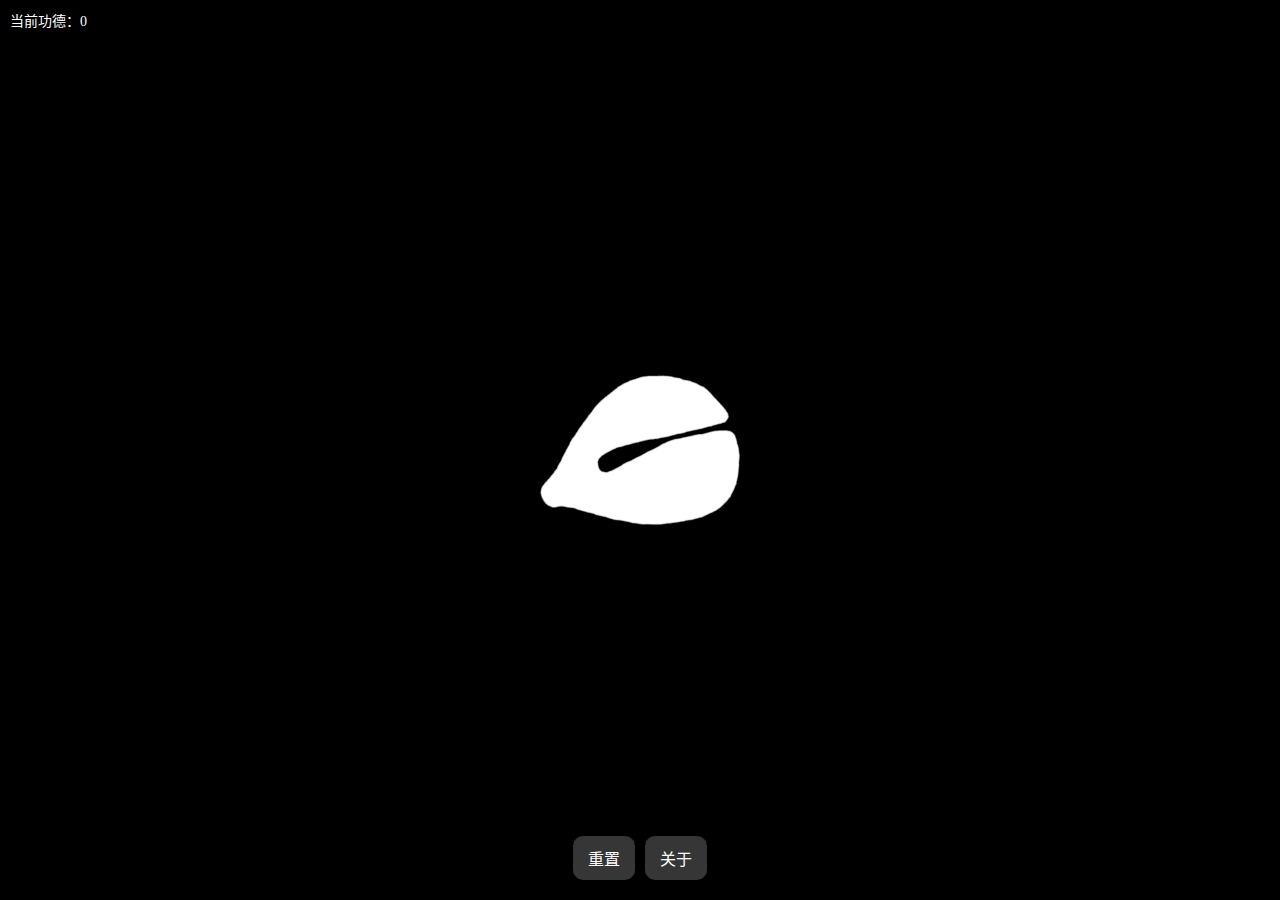
<file: muyu/index.html>
<!DOCTYPE html>
<html lang="zh-CN">

<head>
    <meta charset="UTF-8">
    <meta http-equiv="X-UA-Compatible" content="IE=edge">
    <meta name="viewport" content="width=device-width,initial-scale=1,maximum-scale=1,user-scalable=no">
    <link rel="stylesheet" href="style/style.css">
    <title>电子木鱼</title>
</head>

<body>

    <!-- 数字计分板等 -->
    <div class="text">
        <div class="text_1">当前功德：0</div>
    </div>

    <!-- 木鱼 -->
    <div class="woodfish" data="default">
        <div class="click">
            <img src="img/default.png">
        </div>
    </div>

    <!-- 按钮 -->
    <div class="button-box">
        <div class="list" data="reset">重置</div>
        <div class="list" data="about">关于</div>
    </div>

    <!-- JavaScript libs -->
    <script src="js/libs/jquery-3.4.1.min.js"></script>
    <script src="js/libs/jquery.cookie-1.4.1.min.js"></script>

    <!-- JavaScript -->
    <script src="js/main.js"></script>

</body>

</html>
</file>
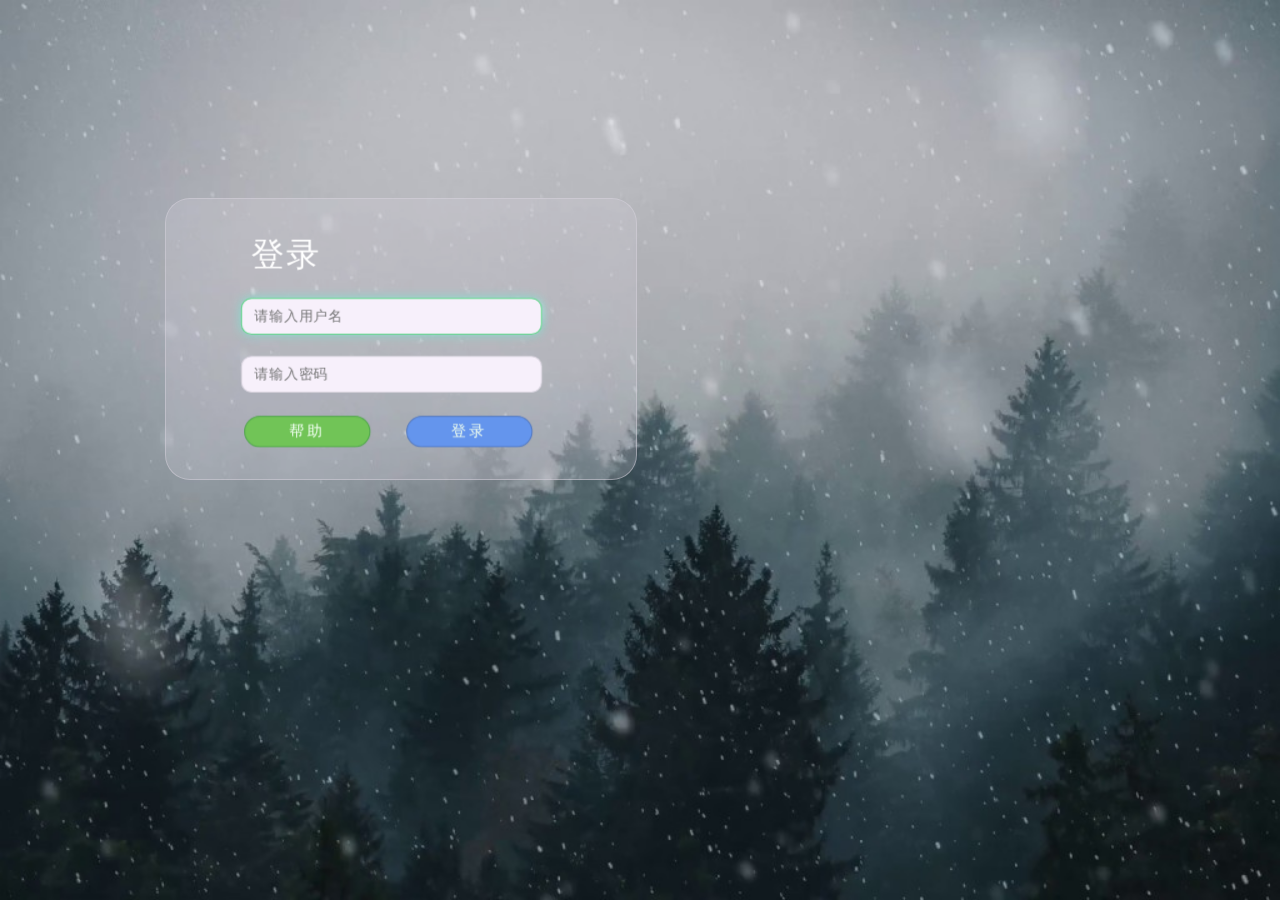
<file: login.html>
<!DOCTYPE html>
<html lang="zh">
<head>
    <meta charset="UTF-8">
    <title>Luoyue的个人博客 - 登录</title>
    <link rel="stylesheet" href="css/login.css">
</head>
<body>
<!-- 登录 -->
<div id="login_box">
    <div id="card">
        <span class="animate__animated animate__bounce">登录</span>
        <div><input type="text" id="username" placeholder="请输入用户名" autofocus></div>
        <div><input type="password" id="password" placeholder="请输入密码"></div>
        <div><button id="help" onclick="onHelp()">帮助</button> <button id="login" onclick="onLogin()">登录</button></div>
    </div>
</div>
<!-- 引入平滑3D倾斜JS库 -->
<script src="js/vanilla-tilt.min.js"></script>
<script src="js/login.js"></script>
</body>
</html>
</file>
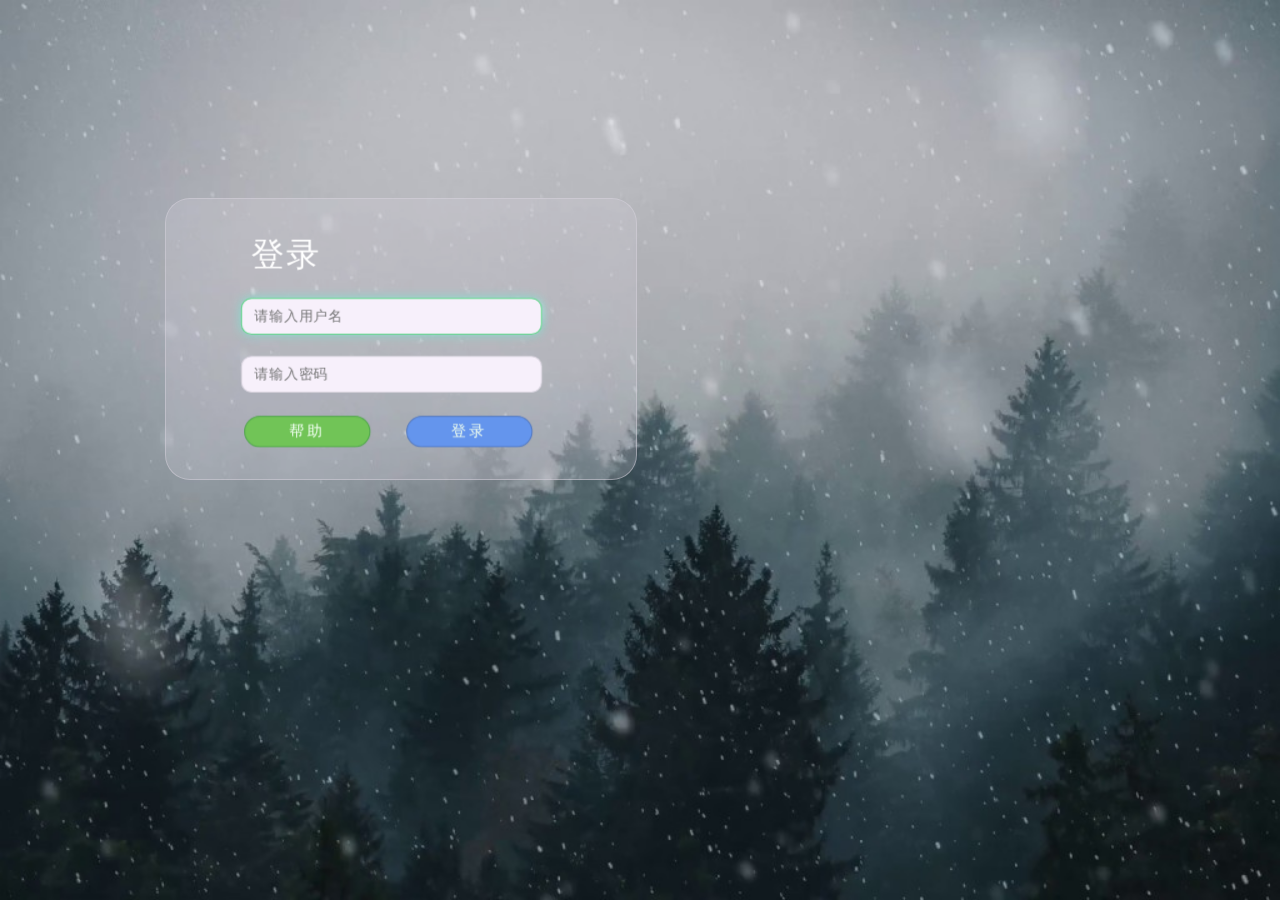
<file: msg.html>
<!DOCTYPE html>
<html lang="zh">
<head>
    <meta charset="UTF-8">
    <title>Luoyue 的个人博客 - 留言</title>
    <link rel="stylesheet" href="css/msg.css">
</head>
<body>
<!-- 导航栏 -->
<div id="nav">
    <a href="./index.html" id="title" class="tag text_color_white">Luoyue</a>
    <div id="tag_box">
        <a href="./index.html" class="tag text_color_white">返回首页</a>
    </div>
</div>

<!-- 欢迎页 -->
<div id="welcome">
    <h1>在这里写出你的想法吧！</h1>
</div>

<!-- 内容 -->
<div id="content">
    <!-- 表单 -->
    <div id="form_box">
        <form id="f">
            <h2>留言板</h2>
            <textarea id="msg" cols="30" rows="10"></textarea>
            <input type="submit" value="提交">
        </form>
    </div>
    <!-- 双层波浪动画 -->
    <div class="sea">
        <div class="wave"></div>
        <div class="wave"></div>
    </div>
</div>
<script src="./js/msg.js"></script>
</body>
</html>
</file>
<file: muyu/style/style.css>
* {
    padding: 0;
    margin: 0;
    -webkit-touch-callout: none;
    -webkit-user-select: none;
    -khtml-user-select: none;
    -moz-user-select: none;
    -ms-user-select: none;
    user-select: none;
}

img {
    pointer-events: none;
    display: block;
    font-size: 0 ;
}


body {
    background-color: #000;
    height: 100vh;
    display: flex;
    align-items: flex-end;
}

.woodfish {
    position: absolute;
    width: 100%;
    height: 100%;
    display: flex;
    justify-content: center;
    align-items: center;
}

.woodfish img {
    width: 200px;
    transition: 0.25s;
}

.text {
    position: absolute;
    width: 100%;
    height: 100%;
}

.text .text_1 {
    margin: 10px;
    color: #fff;
    font-size: 14px;
}

.woodfish .text_tips {
    position: absolute;
    color: #fff;
    margin-bottom: 200px;
    margin-left: 50px;
    font-size: 13px;
    transition: 0.3s;
}

.button-box {
    position: absolute;
    width: 100%;
    display: flex;
    align-items: flex-end;
    justify-content: center;
}

.button-box .list {
    padding-top: 10px;
    padding-bottom: 10px;
    padding-left: 15px;
    padding-right: 15px;
    margin-left: 5px;
    margin-right: 5px;
    margin-bottom: 20px;
    border-radius: 10px;
    background-color: rgb(54, 54, 54);
    color: #fff;
}
</file>
<file: css/login.css>
/* 网页样式 */
html{
    background-color: #666;
}
body{
    min-width: 100vw;
    min-height: 100vh;
    width: 800px;
    height: 600px;
    background-image: url("../img/snow.jpg");
    background-repeat: no-repeat;
    background-size: cover;
    background-position: bottom center;
    margin: 0;
}

/* 登录盒子 */
#login_box{
    width: 470px;
    height: 280px;
    position: absolute;
    top: 198px;
    left: 165px;
    user-select: none;
    display: flex;
    justify-content: center;
    align-items: center;
    align-content: center;
    background-color: rgba(216, 211, 222, 0.25);
    border-radius: 25px;
    border: 1px solid rgba(216,211,222,0.5);
    transform-style: preserve-3d;
    transform: perspective(1000px);
}
/* 卡片 */
#card{
    transform: translateZ(50px);
}
/* 登录标题 */
#login_box span{
    color: white;
    font-size: 31px;
    font-weight: 400;
    letter-spacing: 2px;
    position: relative;
    left: 10px;
}
/* 输入框提示 */
#login_box input::placeholder{
    letter-spacing: 1px;
    color: #787879;
}
/* 输入框 */
#login_box input{
    width: 280px;
    height: 31px;
    margin-top: 20px;
    border-radius: 10px;
    border: 1px solid #d8d3de;
    background-color: #f7f0fb;
    text-indent: 10px;
    font-size: 13px;
    transition-duration:0.25s;
}
/* 输入框，聚焦 */
#login_box input:focus{
    outline: none;
    border-style:solid;
    border-color: #62d78a;
    box-shadow: 0 0 10px #86ded1;
    text-indent: 10px;
}
/* 输入框，悬停 */
#login_box input:hover{
    border-color: #62d78a;
    box-shadow: 0 0 5px #86ded1;
}
/* 按钮 */
#login_box button{
    margin-top: 20px;
    width: 120px;
    height: 30px;
    border-radius: 15px;
    color: honeydew;
    font-weight: 400;
    font-size: 14px;
    letter-spacing: 3px;
    position: relative;
    top: 2px;
    left: 3px;
    cursor: pointer;
    margin-right: 30px;
    transition-duration: 0.25s;
}
/* 按钮悬停 */
#login_box button:hover{
    box-shadow: 0 0 25px whitesmoke;
}
/* 帮助按钮 */
#help{
    border: 1px solid #4ea64a;
    background-color: #71c457;
}
/* 登录按钮 */
#login{
    border: 1px solid #5278c0;
    background-color: cornflowerblue;
}
</file>
<file: css/msg.css>
/* 网页样式 */
html{
    background-color: #666;
    scroll-behavior: smooth;
}
body{
    width: 100vw;
    height: 68vh;
    background-image: url("../img/snow.jpg");
    background-repeat: no-repeat;
    background-size: cover;
    background-position: 25% 75%;
    margin: 0;
    overflow-x: hidden;
}

/* 导航栏文字颜色 */
.text_color_white{
    color: whitesmoke;
}
.text_color_blank{
    color: black;
}
/* 显示导航栏 */
.nav_bg_white{
    background-color: rgba(245, 245, 245, 0.95);
}
/* 导航栏 */
#nav{
    width: 100vw;
    height: 80px;
    display: flex;
    align-items: center;
    user-select: none;
    transition: 0.6s;
    position: fixed;
    z-index: 2;
}
/* 导航栏标题 */
#nav #title{
    position: relative;
    left: 105px;
    font-size: 24px;
    font-weight: 800;
    font-family: "Corbel Light", serif;
    text-decoration:none;
    transition-duration: 0.3s;
}
/* 导航栏标签盒子 */
#tag_box{
    position: absolute;
    right: 137px;
    display: flex;
    flex-wrap: nowrap;
    font-size: 17px;
    font-family: "微软雅黑 Light", serif;
}
/* 导航栏a标签 */
#tag_box a{
    margin-right: 38px;
    text-decoration:none;
    transition-duration: 0.3s;
    cursor: pointer;
    position: relative;
}
/* a标签下划线效果 */
#tag_box a::after{
    content: "";
    width: 68px;
    height: 1px;
    background-color: currentColor;
    position: absolute;
    left: 0;
    bottom: 0;
    transform: scaleX(0);
    transform-origin: right;
    transition: transform 0.3s ease-out;
}
#tag_box a:hover::after{
    transform: scaleX(1);
    transform-origin: left;
}
/* 导航栏a标签悬停效果 */
#tag_box a:hover{
    color: rgba(66, 206, 110, 0.75);
}

/* 动画，光标闪烁 */
@keyframes blink {
    0%,49%{
        opacity: 0;
    }
    50%,100%{
        opacity: 1;
    }
}
/* 动画，打字效果 */
@keyframes typing {
    0%{
        width: 0;
    }
    100%{
        width: calc(var(--count) * 40px);
    }
}
/* 欢迎 */
#welcome{
    width: 100vw;
    height: 50vh;
    display: flex;
    align-content: center;
    justify-content: center;
    align-items: center;
    flex-wrap: nowrap;
    flex-direction: column;
}
/* 欢迎h1文字 */
#welcome h1{
    position: relative;
    top: 60px;
    color: #fff;
    letter-spacing: 3px;
    width: 40px;
    white-space: nowrap;
    font-size: 37px;
    overflow: hidden;
    --count: 11;
    animation: typing 2.3s steps(var(--count)) forwards;
    user-select: none;
    font-family: 細明體-ExtB, serif;
}
#welcome h1::after{
    content: "";
    width: 2px;
    height: 100%;
    position: absolute;
    top: 0;
    right: 0;
    background-color: #fff;
    animation: blink 1s linear infinite;
}

/* 内容 */
#content{
    position: absolute;
    top: 68vh;
    width: 100vw;
    min-height: 80vh;
    background-color: whitesmoke;
    display: flex;
    flex-direction: column;
    flex-wrap: nowrap;
    align-content: center;
    justify-content: flex-start;
    padding-top: 50px;
    user-select: none;
    overflow: hidden;
}
/* 波动动画 */
@keyframes wave {
    0%{
        margin-left: 0;
    }
    100%{
        margin-left: -1600px;
    }
}
/* 上下浮动动画 */
@keyframes swell {
    0%,100%{
        transform: translate(0,-25px);
    }
    50%{
        transform: translate(0,5px);
    }
}
/* 底部双层波浪 */
.sea{
    width: 100%;
    height: 5%;
    background-color: #015871;
    position: absolute;
    left: 0;
    bottom: 0;
}
.wave{
    background: url("../img/wave.svg") repeat-x;
    width: 6400px;
    height: 198px;
    position: absolute;
    top: -198px;
    animation: wave 7s cubic-bezier(0.36,0.45,0.63,0.53) infinite;
}
.wave:nth-child(2){
    top: -175px;
    animation: wave 7s cubic-bezier(0.36,0.45,0.63,0.53) infinite,swell
    7s ease infinite;
    animation-delay: -0.2s;
}

/* 留言表单 */
#form_box{
    width: 100vw;
    height: 70vh;
    position: relative;
}
#form_box h2{
    position: relative;
    left: 350px;
    font-size: 39px;
    margin: 0;
    font-family: "华文细黑", serif;
    font-weight: 600;
}
/* 文本域 */
#form_box textarea{
    position: relative;
    left: 380px;
    top: 20px;
    width: 718px;
    height: 343px;
    z-index: 2;
    background-color: rgba(248, 246, 246, 0.95);
    border-radius: 15px;
    padding: 10px 10px;
    resize: none;
    font-size: 21px;
    font-weight: 400;
    font-family: 新宋体, serif;
    border: 1px solid rgba(187, 187, 187, 0.5);
    letter-spacing: 1px;
}
#form_box textarea:focus{
    outline: none;
    border-color: #62d78a;
    box-shadow: 0 0 5px #86ded1;
}
/* 提交按钮 */
#form_box input{
    position: relative;
    left: 410px;
    top: 5px;
    z-index: 2;
    width: 100px;
    height: 30px;
    cursor: pointer;
    font-size: 14px;
    border: 1px solid #5278c0;
    background-color: rgba(100, 149, 237, 0.8);
    border-radius: 15px;
    letter-spacing: 3px;
}
#form_box input:hover{
    box-shadow: 0 0 25px whitesmoke;
}
</file>
